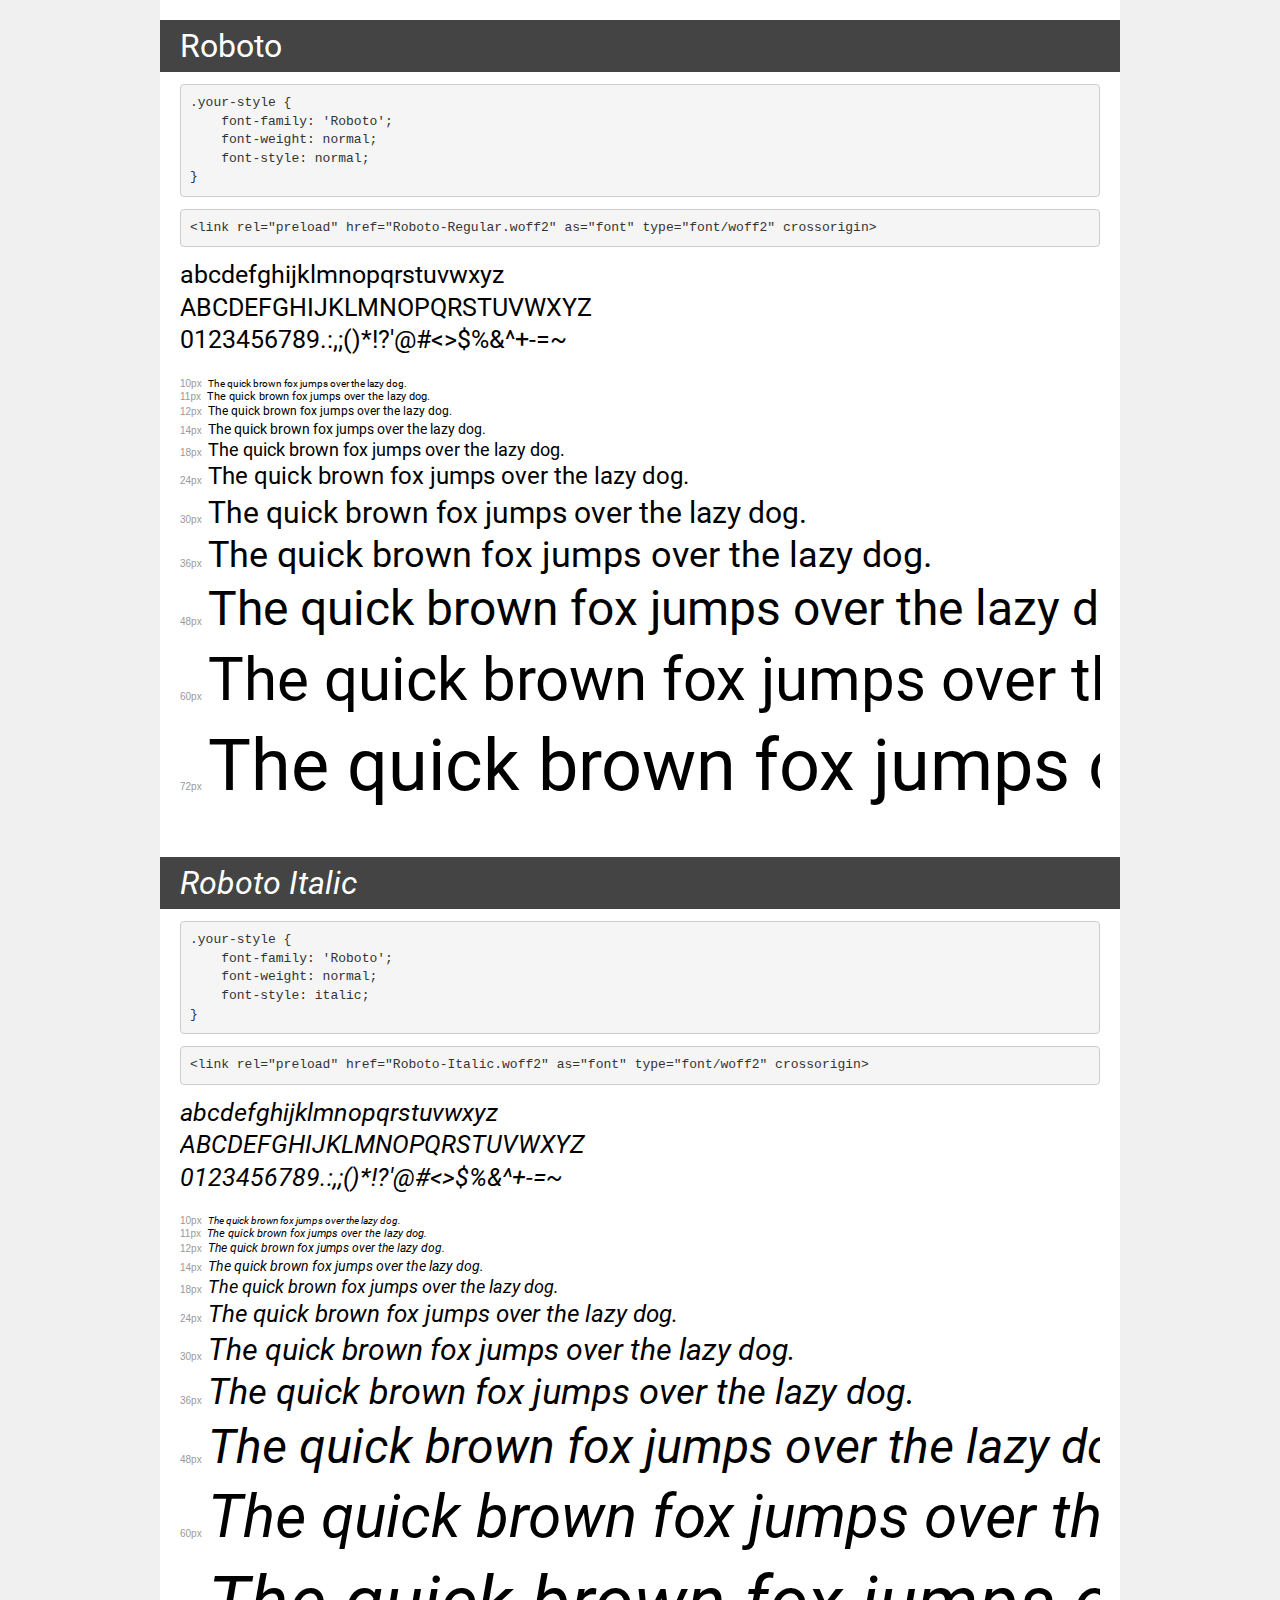
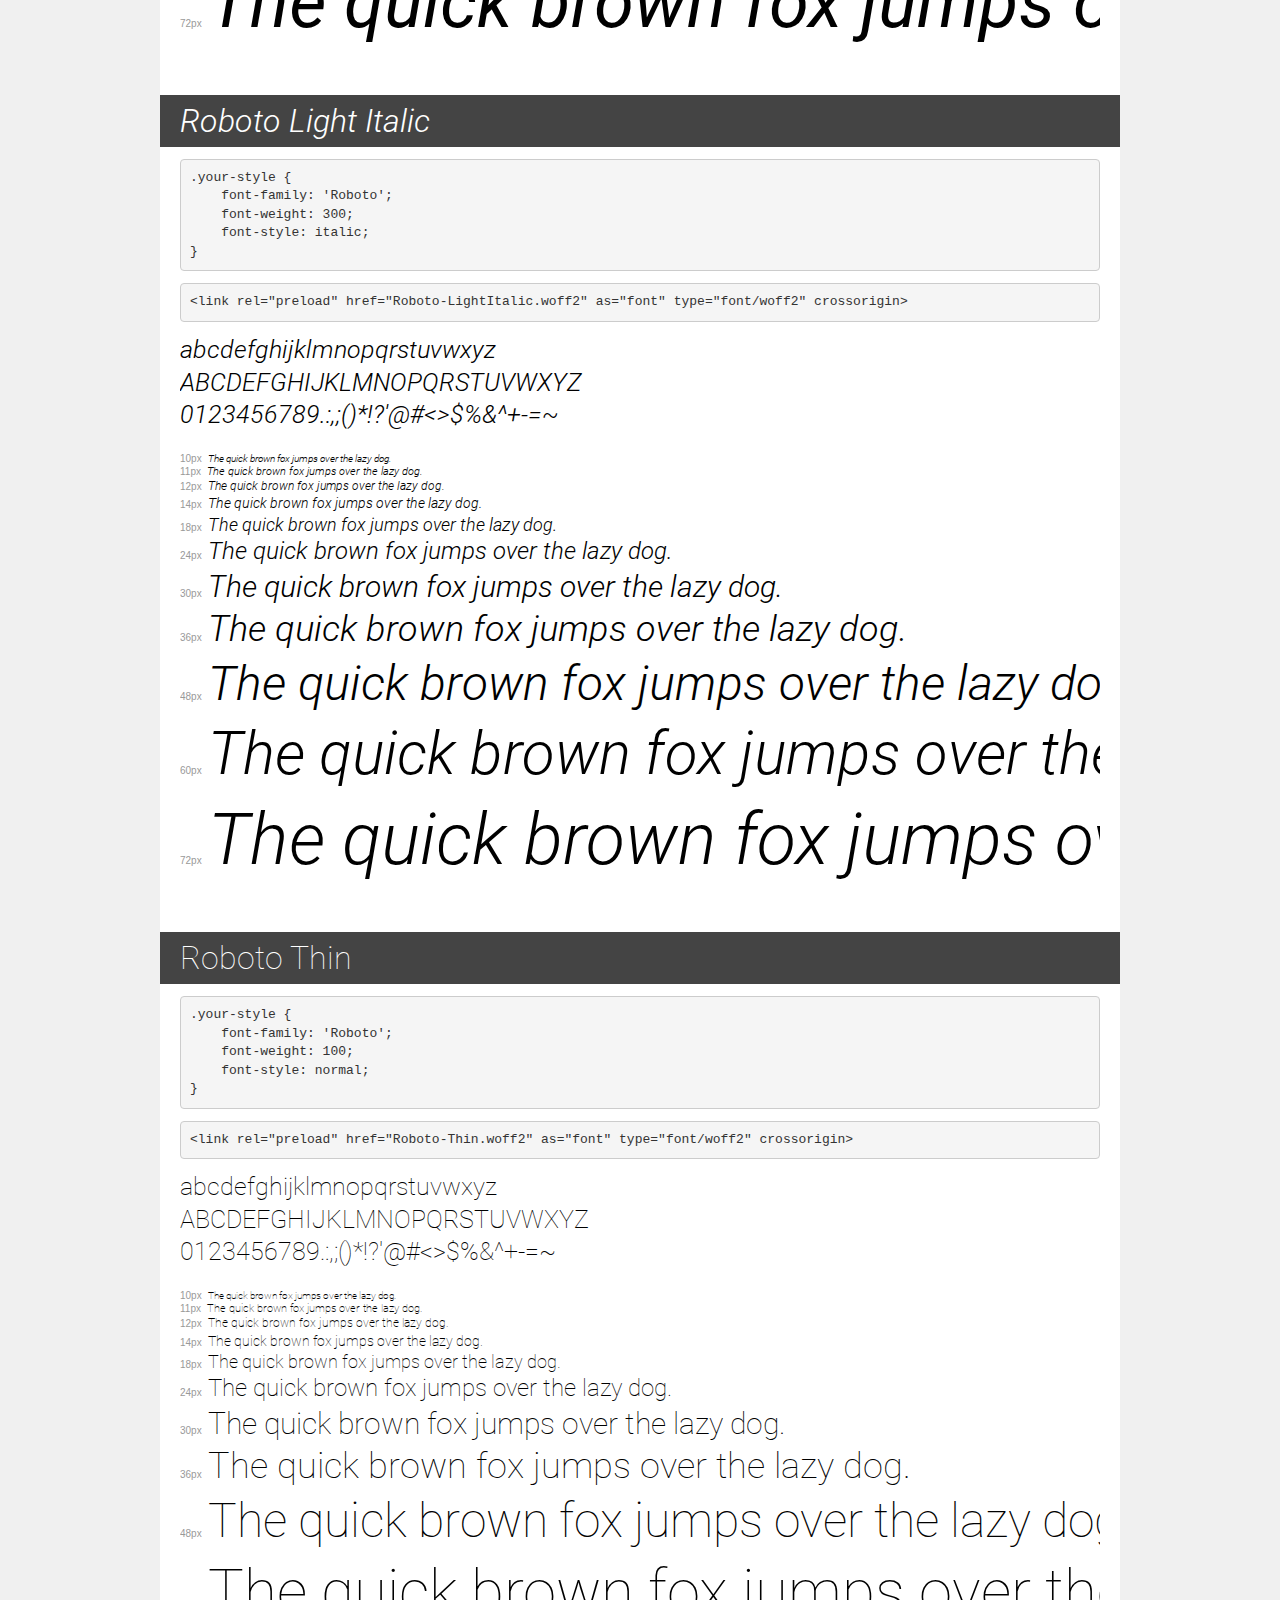
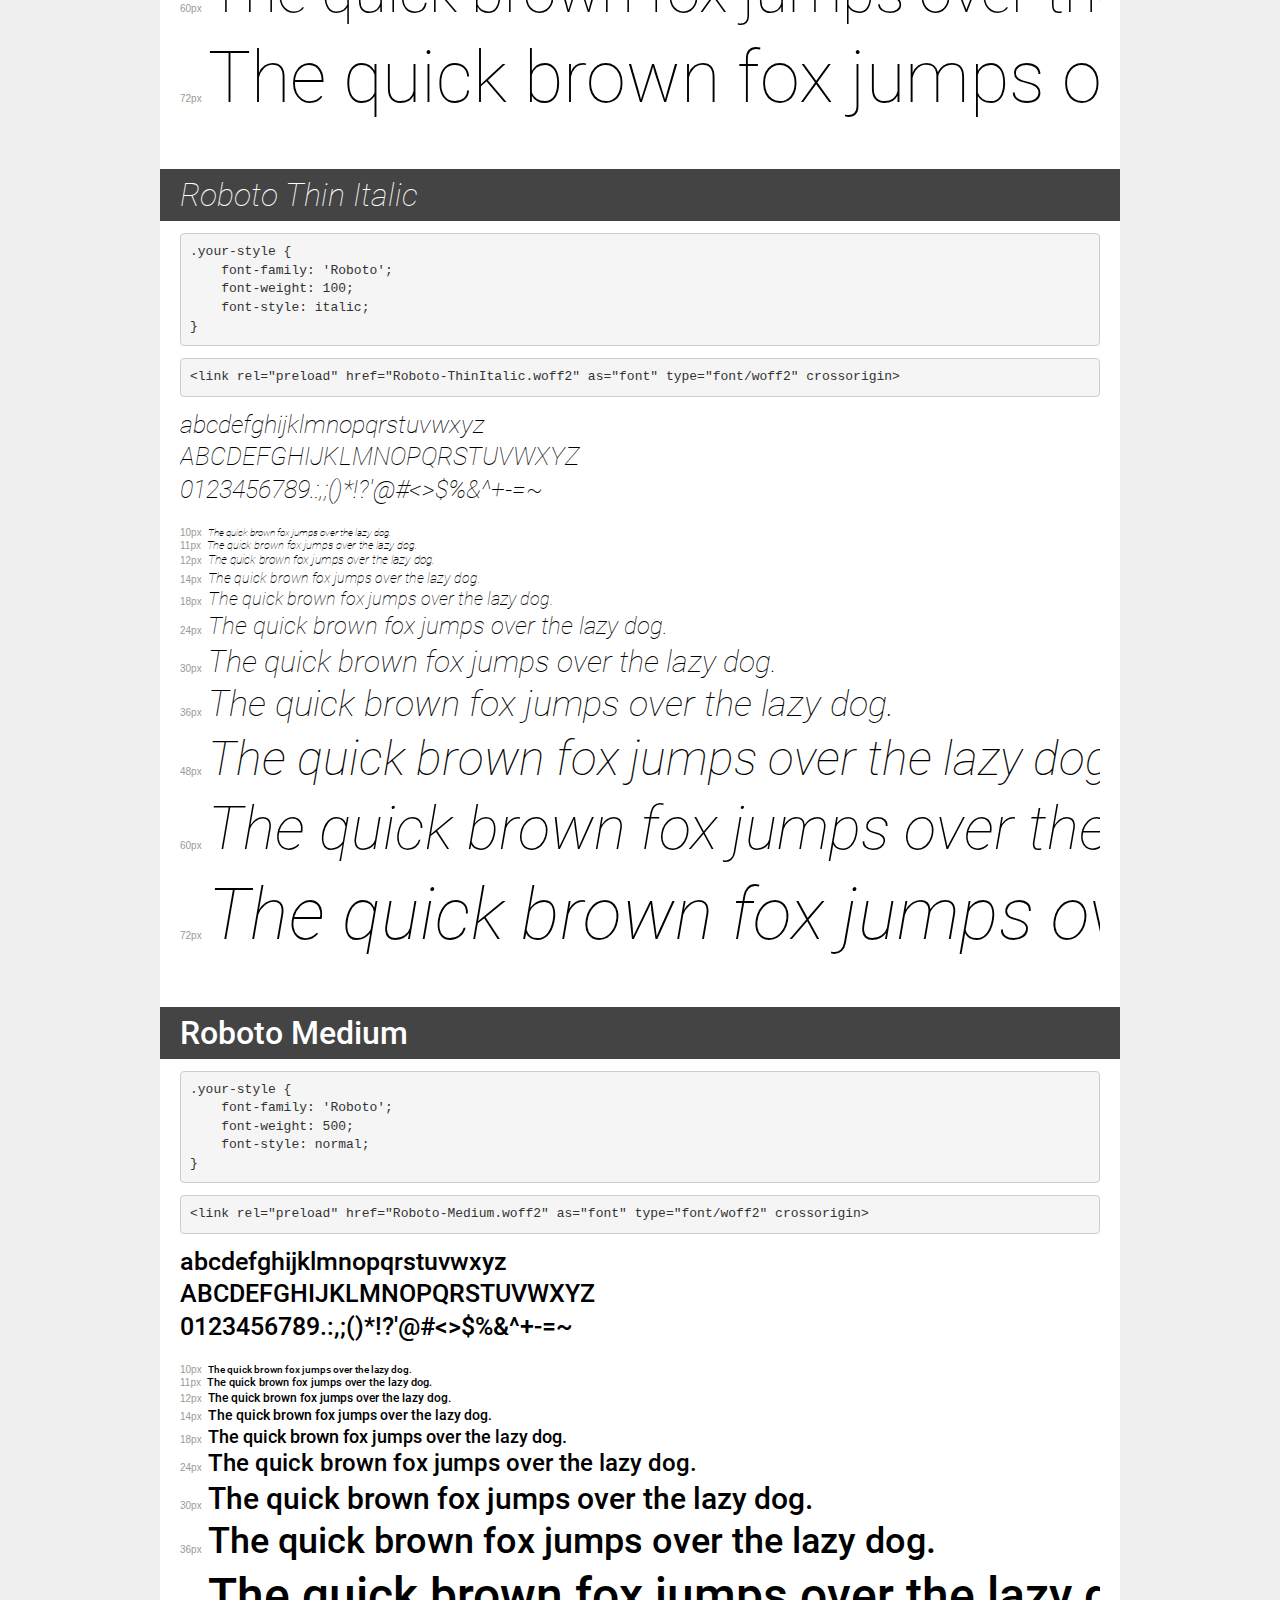
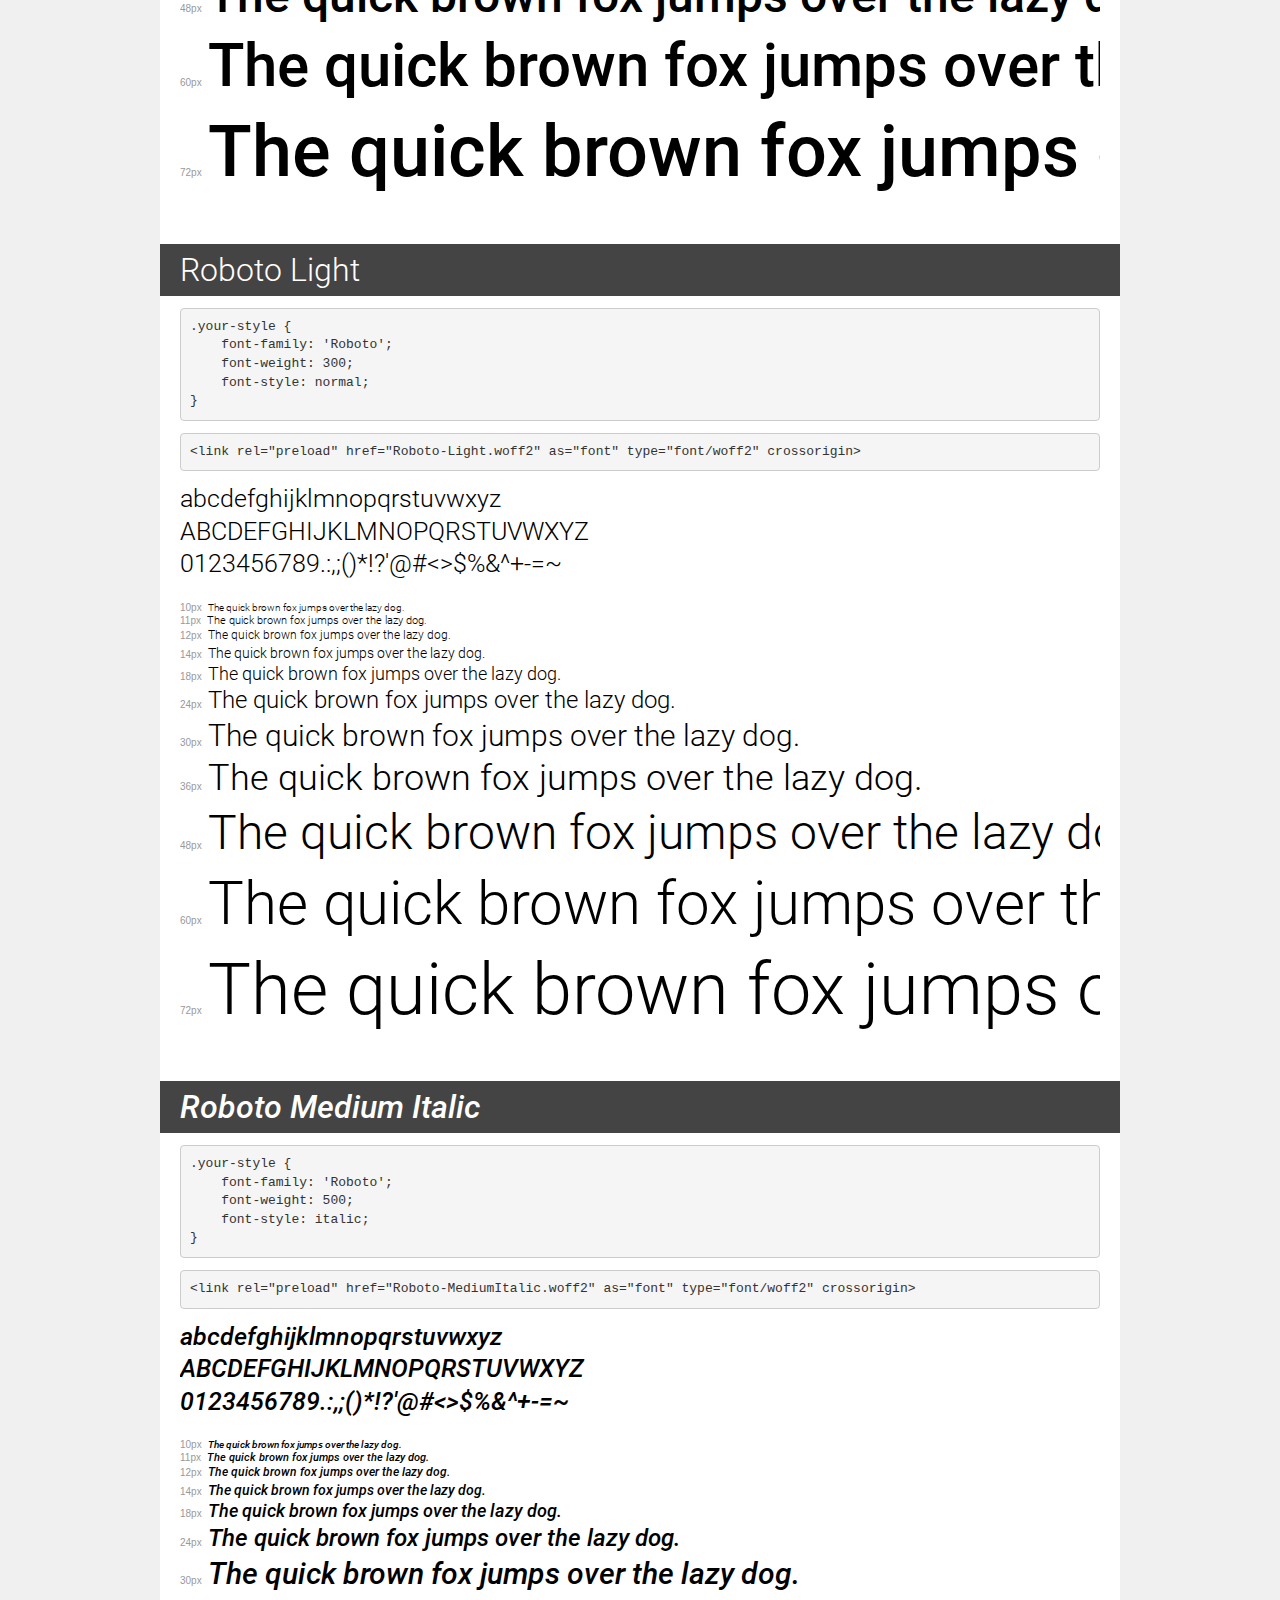
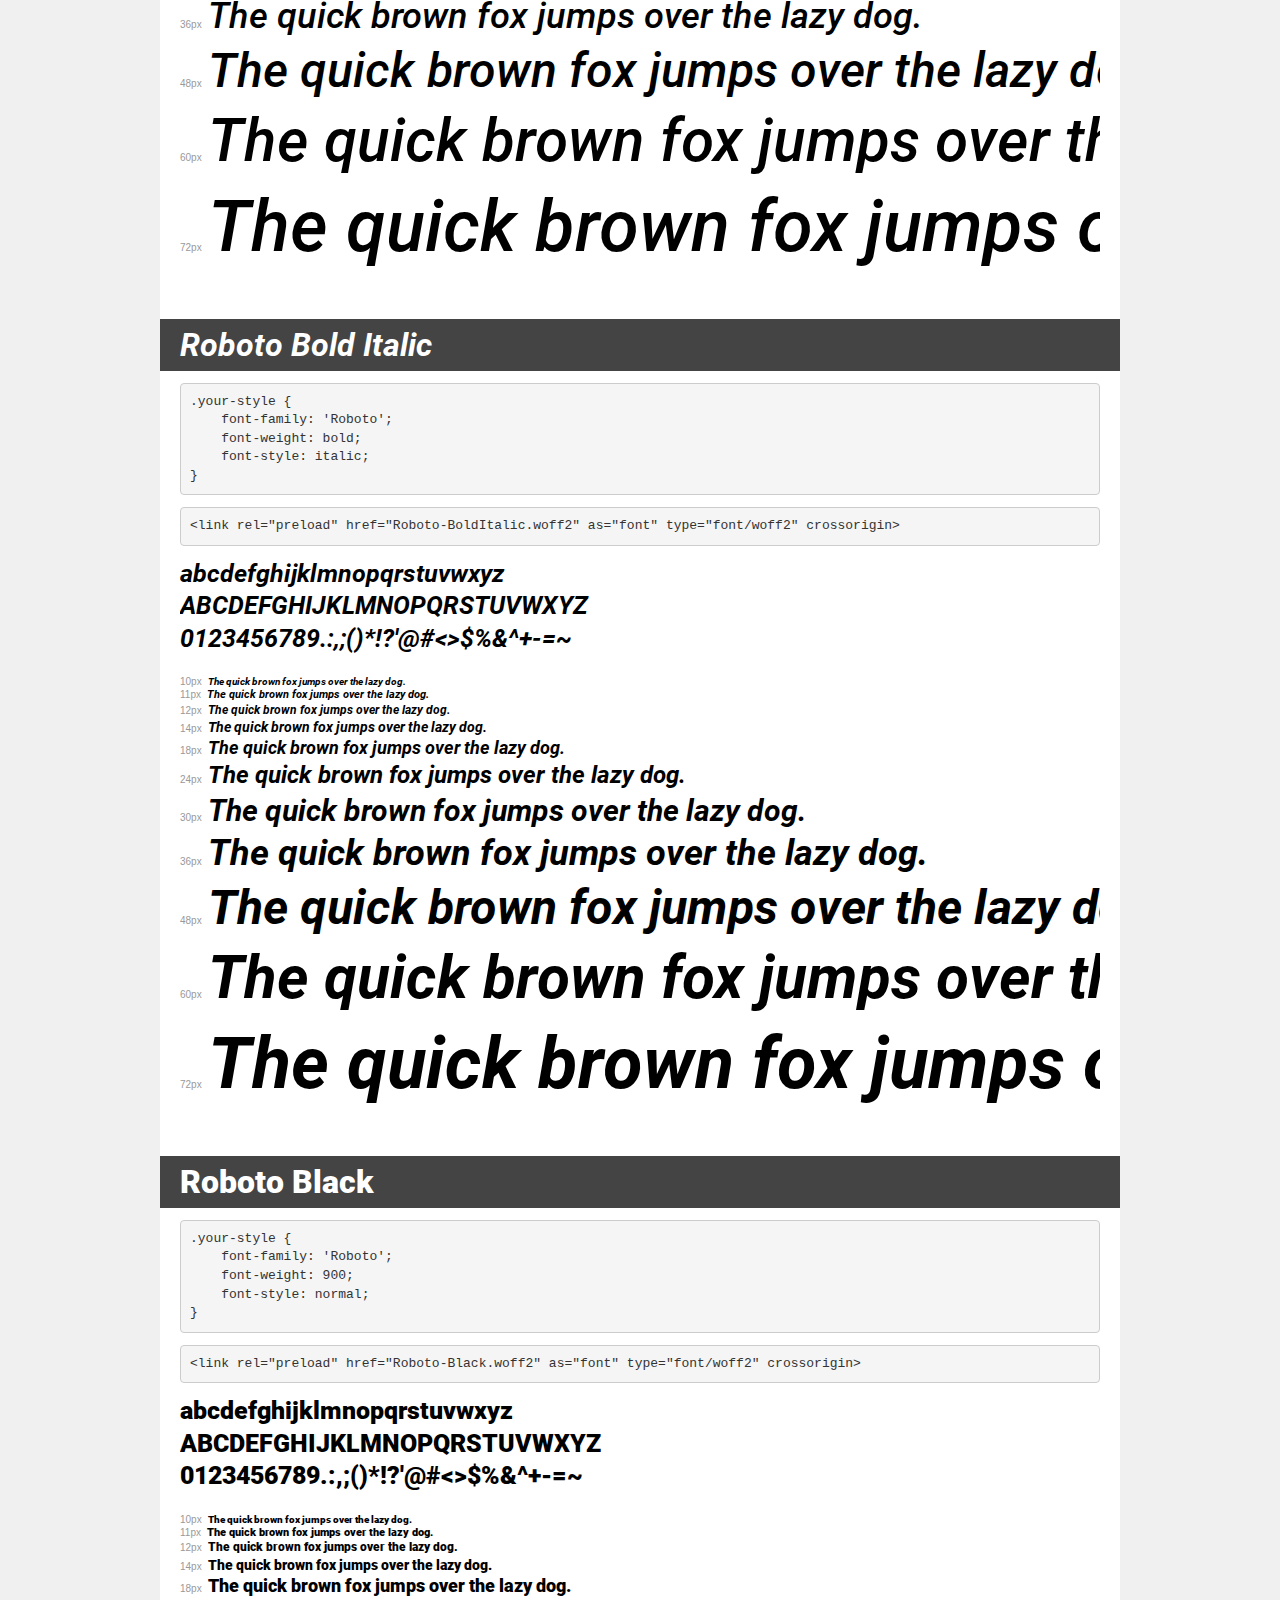
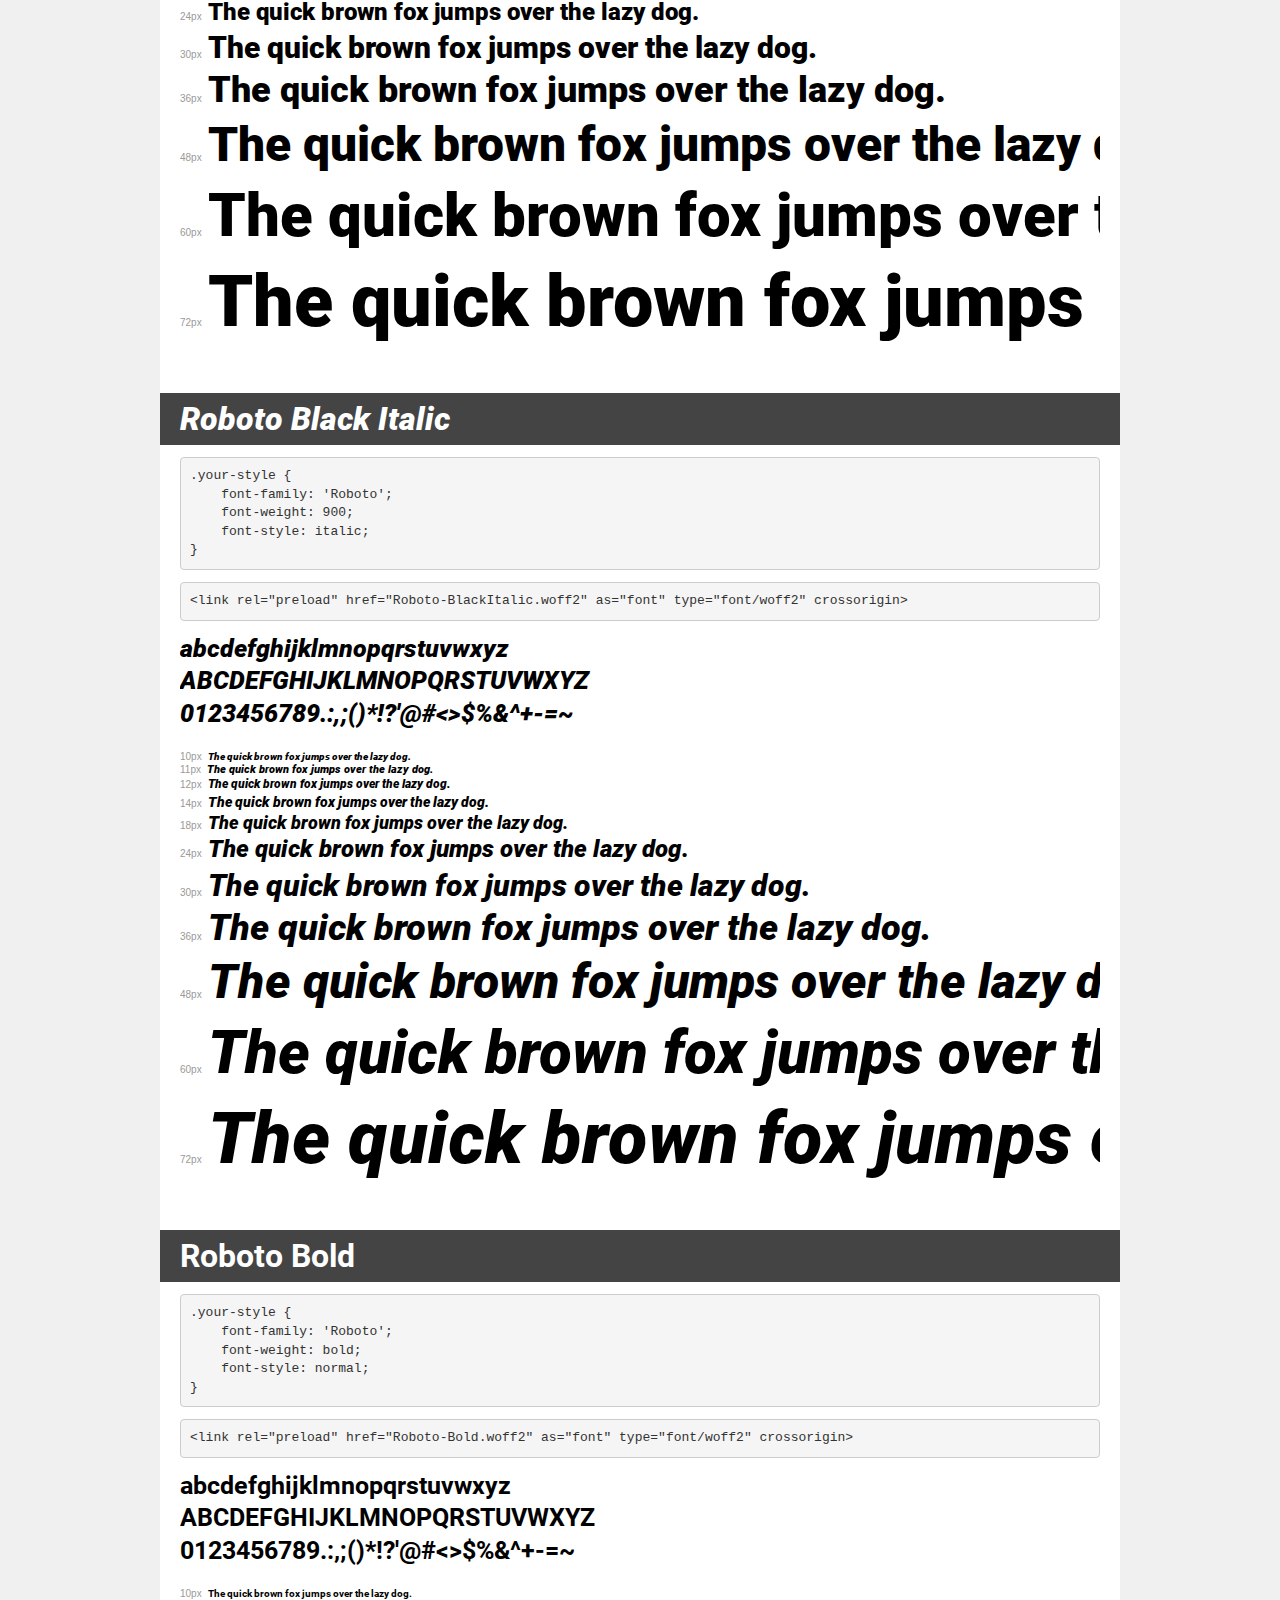
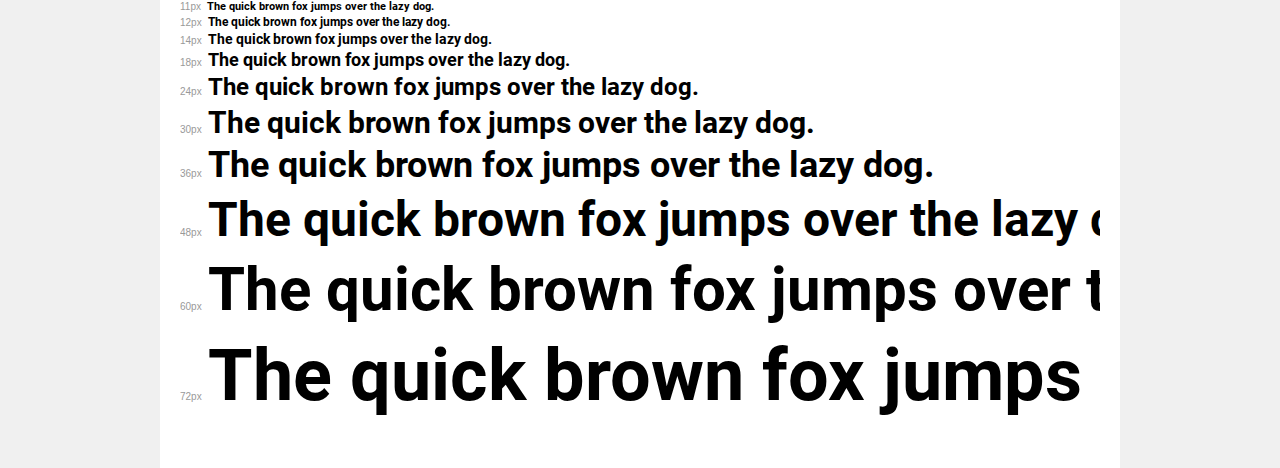
<file: assets/fonts/roboto/demo.html>
<!DOCTYPE html>
<html lang="en">
<head>
    <meta charset="utf-8">
    <meta http-equiv="X-UA-Compatible" content="IE=edge">
    <meta name="viewport" content="width=device-width, initial-scale=1">
    <meta name="robots" content="noindex, noarchive">
    <meta name="format-detection" content="telephone=no">
    <title>Transfonter demo</title>
    <link href="stylesheet.css" rel="stylesheet">
    <style>
        /*
        http://meyerweb.com/eric/tools/css/reset/
        v2.0 | 20110126
        License: none (public domain)
        */
        html, body, div, span, applet, object, iframe,
        h1, h2, h3, h4, h5, h6, p, blockquote, pre,
        a, abbr, acronym, address, big, cite, code,
        del, dfn, em, img, ins, kbd, q, s, samp,
        small, strike, strong, sub, sup, tt, var,
        b, u, i, center,
        dl, dt, dd, ol, ul, li,
        fieldset, form, label, legend,
        table, caption, tbody, tfoot, thead, tr, th, td,
        article, aside, canvas, details, embed,
        figure, figcaption, footer, header, hgroup,
        menu, nav, output, ruby, section, summary,
        time, mark, audio, video {
            margin: 0;
            padding: 0;
            border: 0;
            font-size: 100%;
            font: inherit;
            vertical-align: baseline;
        }
        /* HTML5 display-role reset for older browsers */
        article, aside, details, figcaption, figure,
        footer, header, hgroup, menu, nav, section {
            display: block;
        }
        body {
            line-height: 1;
        }
        ol, ul {
            list-style: none;
        }
        blockquote, q {
            quotes: none;
        }
        blockquote:before, blockquote:after,
        q:before, q:after {
            content: '';
            content: none;
        }
        table {
            border-collapse: collapse;
            border-spacing: 0;
        }
        /* demo styles */
        body {
            background: #f0f0f0;
            color: #000;
        }
        .page {
            background: #fff;
            width: 920px;
            margin: 0 auto;
            padding: 20px 20px 0 20px;
            overflow: hidden;
        }
        .font-container {
            overflow-x: auto;
            overflow-y: hidden;
            margin-bottom: 40px;
            line-height: 1.3;
            white-space: nowrap;
            padding-bottom: 5px;
        }
        h1 {
            position: relative;
            background: #444;
            font-size: 32px;
            color: #fff;
            padding: 10px 20px;
            margin: 0 -20px 12px -20px;
        }
        .letters {
            font-size: 25px;
            margin-bottom: 20px;
        }
        .s10:before {
            content: '10px';
        }
        .s11:before {
            content: '11px';
        }
        .s12:before {
            content: '12px';
        }
        .s14:before {
            content: '14px';
        }
        .s18:before {
            content: '18px';
        }
        .s24:before {
            content: '24px';
        }
        .s30:before {
            content: '30px';
        }
        .s36:before {
            content: '36px';
        }
        .s48:before {
            content: '48px';
        }
        .s60:before {
            content: '60px';
        }
        .s72:before {
            content: '72px';
        }
        .s10:before, .s11:before, .s12:before, .s14:before,
        .s18:before, .s24:before, .s30:before, .s36:before,
        .s48:before, .s60:before, .s72:before {
            font-family: Arial, sans-serif;
            font-size: 10px;
            font-weight: normal;
            font-style: normal;
            color: #999;
            padding-right: 6px;
        }
        pre {
            display: block;
            padding: 9px;
            margin: 0 0 12px;
            font-family: Monaco, Menlo, Consolas, "Courier New", monospace;
            font-size: 13px;
            line-height: 1.428571429;
            color: #333;
            font-weight: normal;
            font-style: normal;
            background-color: #f5f5f5;
            border: 1px solid #ccc;
            overflow-x: auto;
            border-radius: 4px;
        }
        /* responsive */
        @media (max-width: 959px) {
            .page {
                width: auto;
                margin: 0;
            }
        }
    </style>
</head>
<body>
<div class="page">
    <div class="demo">
        <h1 style="font-family: 'Roboto'; font-weight: normal; font-style: normal;">Roboto</h1>
        <pre title="Usage">.your-style {
    font-family: 'Roboto';
    font-weight: normal;
    font-style: normal;
}</pre>
        <pre title="Preload (optional)">
&lt;link rel=&quot;preload&quot; href=&quot;Roboto-Regular.woff2&quot; as=&quot;font&quot; type=&quot;font/woff2&quot; crossorigin&gt;</pre>
        <div class="font-container" style="font-family: 'Roboto'; font-weight: normal; font-style: normal;">
            <p class="letters">
                abcdefghijklmnopqrstuvwxyz<br>
ABCDEFGHIJKLMNOPQRSTUVWXYZ<br>
                0123456789.:,;()*!?'@#&lt;&gt;$%&^+-=~
            </p>
            <p class="s10" style="font-size: 10px;">The quick brown fox jumps over the lazy dog.</p>
            <p class="s11" style="font-size: 11px;">The quick brown fox jumps over the lazy dog.</p>
            <p class="s12" style="font-size: 12px;">The quick brown fox jumps over the lazy dog.</p>
            <p class="s14" style="font-size: 14px;">The quick brown fox jumps over the lazy dog.</p>
            <p class="s18" style="font-size: 18px;">The quick brown fox jumps over the lazy dog.</p>
            <p class="s24" style="font-size: 24px;">The quick brown fox jumps over the lazy dog.</p>
            <p class="s30" style="font-size: 30px;">The quick brown fox jumps over the lazy dog.</p>
            <p class="s36" style="font-size: 36px;">The quick brown fox jumps over the lazy dog.</p>
            <p class="s48" style="font-size: 48px;">The quick brown fox jumps over the lazy dog.</p>
            <p class="s60" style="font-size: 60px;">The quick brown fox jumps over the lazy dog.</p>
            <p class="s72" style="font-size: 72px;">The quick brown fox jumps over the lazy dog.</p>
        </div>
    </div>

    <div class="demo">
        <h1 style="font-family: 'Roboto'; font-weight: normal; font-style: italic;">Roboto Italic</h1>
        <pre title="Usage">.your-style {
    font-family: 'Roboto';
    font-weight: normal;
    font-style: italic;
}</pre>
        <pre title="Preload (optional)">
&lt;link rel=&quot;preload&quot; href=&quot;Roboto-Italic.woff2&quot; as=&quot;font&quot; type=&quot;font/woff2&quot; crossorigin&gt;</pre>
        <div class="font-container" style="font-family: 'Roboto'; font-weight: normal; font-style: italic;">
            <p class="letters">
                abcdefghijklmnopqrstuvwxyz<br>
ABCDEFGHIJKLMNOPQRSTUVWXYZ<br>
                0123456789.:,;()*!?'@#&lt;&gt;$%&^+-=~
            </p>
            <p class="s10" style="font-size: 10px;">The quick brown fox jumps over the lazy dog.</p>
            <p class="s11" style="font-size: 11px;">The quick brown fox jumps over the lazy dog.</p>
            <p class="s12" style="font-size: 12px;">The quick brown fox jumps over the lazy dog.</p>
            <p class="s14" style="font-size: 14px;">The quick brown fox jumps over the lazy dog.</p>
            <p class="s18" style="font-size: 18px;">The quick brown fox jumps over the lazy dog.</p>
            <p class="s24" style="font-size: 24px;">The quick brown fox jumps over the lazy dog.</p>
            <p class="s30" style="font-size: 30px;">The quick brown fox jumps over the lazy dog.</p>
            <p class="s36" style="font-size: 36px;">The quick brown fox jumps over the lazy dog.</p>
            <p class="s48" style="font-size: 48px;">The quick brown fox jumps over the lazy dog.</p>
            <p class="s60" style="font-size: 60px;">The quick brown fox jumps over the lazy dog.</p>
            <p class="s72" style="font-size: 72px;">The quick brown fox jumps over the lazy dog.</p>
        </div>
    </div>

    <div class="demo">
        <h1 style="font-family: 'Roboto'; font-weight: 300; font-style: italic;">Roboto Light Italic</h1>
        <pre title="Usage">.your-style {
    font-family: 'Roboto';
    font-weight: 300;
    font-style: italic;
}</pre>
        <pre title="Preload (optional)">
&lt;link rel=&quot;preload&quot; href=&quot;Roboto-LightItalic.woff2&quot; as=&quot;font&quot; type=&quot;font/woff2&quot; crossorigin&gt;</pre>
        <div class="font-container" style="font-family: 'Roboto'; font-weight: 300; font-style: italic;">
            <p class="letters">
                abcdefghijklmnopqrstuvwxyz<br>
ABCDEFGHIJKLMNOPQRSTUVWXYZ<br>
                0123456789.:,;()*!?'@#&lt;&gt;$%&^+-=~
            </p>
            <p class="s10" style="font-size: 10px;">The quick brown fox jumps over the lazy dog.</p>
            <p class="s11" style="font-size: 11px;">The quick brown fox jumps over the lazy dog.</p>
            <p class="s12" style="font-size: 12px;">The quick brown fox jumps over the lazy dog.</p>
            <p class="s14" style="font-size: 14px;">The quick brown fox jumps over the lazy dog.</p>
            <p class="s18" style="font-size: 18px;">The quick brown fox jumps over the lazy dog.</p>
            <p class="s24" style="font-size: 24px;">The quick brown fox jumps over the lazy dog.</p>
            <p class="s30" style="font-size: 30px;">The quick brown fox jumps over the lazy dog.</p>
            <p class="s36" style="font-size: 36px;">The quick brown fox jumps over the lazy dog.</p>
            <p class="s48" style="font-size: 48px;">The quick brown fox jumps over the lazy dog.</p>
            <p class="s60" style="font-size: 60px;">The quick brown fox jumps over the lazy dog.</p>
            <p class="s72" style="font-size: 72px;">The quick brown fox jumps over the lazy dog.</p>
        </div>
    </div>

    <div class="demo">
        <h1 style="font-family: 'Roboto'; font-weight: 100; font-style: normal;">Roboto Thin</h1>
        <pre title="Usage">.your-style {
    font-family: 'Roboto';
    font-weight: 100;
    font-style: normal;
}</pre>
        <pre title="Preload (optional)">
&lt;link rel=&quot;preload&quot; href=&quot;Roboto-Thin.woff2&quot; as=&quot;font&quot; type=&quot;font/woff2&quot; crossorigin&gt;</pre>
        <div class="font-container" style="font-family: 'Roboto'; font-weight: 100; font-style: normal;">
            <p class="letters">
                abcdefghijklmnopqrstuvwxyz<br>
ABCDEFGHIJKLMNOPQRSTUVWXYZ<br>
                0123456789.:,;()*!?'@#&lt;&gt;$%&^+-=~
            </p>
            <p class="s10" style="font-size: 10px;">The quick brown fox jumps over the lazy dog.</p>
            <p class="s11" style="font-size: 11px;">The quick brown fox jumps over the lazy dog.</p>
            <p class="s12" style="font-size: 12px;">The quick brown fox jumps over the lazy dog.</p>
            <p class="s14" style="font-size: 14px;">The quick brown fox jumps over the lazy dog.</p>
            <p class="s18" style="font-size: 18px;">The quick brown fox jumps over the lazy dog.</p>
            <p class="s24" style="font-size: 24px;">The quick brown fox jumps over the lazy dog.</p>
            <p class="s30" style="font-size: 30px;">The quick brown fox jumps over the lazy dog.</p>
            <p class="s36" style="font-size: 36px;">The quick brown fox jumps over the lazy dog.</p>
            <p class="s48" style="font-size: 48px;">The quick brown fox jumps over the lazy dog.</p>
            <p class="s60" style="font-size: 60px;">The quick brown fox jumps over the lazy dog.</p>
            <p class="s72" style="font-size: 72px;">The quick brown fox jumps over the lazy dog.</p>
        </div>
    </div>

    <div class="demo">
        <h1 style="font-family: 'Roboto'; font-weight: 100; font-style: italic;">Roboto Thin Italic</h1>
        <pre title="Usage">.your-style {
    font-family: 'Roboto';
    font-weight: 100;
    font-style: italic;
}</pre>
        <pre title="Preload (optional)">
&lt;link rel=&quot;preload&quot; href=&quot;Roboto-ThinItalic.woff2&quot; as=&quot;font&quot; type=&quot;font/woff2&quot; crossorigin&gt;</pre>
        <div class="font-container" style="font-family: 'Roboto'; font-weight: 100; font-style: italic;">
            <p class="letters">
                abcdefghijklmnopqrstuvwxyz<br>
ABCDEFGHIJKLMNOPQRSTUVWXYZ<br>
                0123456789.:,;()*!?'@#&lt;&gt;$%&^+-=~
            </p>
            <p class="s10" style="font-size: 10px;">The quick brown fox jumps over the lazy dog.</p>
            <p class="s11" style="font-size: 11px;">The quick brown fox jumps over the lazy dog.</p>
            <p class="s12" style="font-size: 12px;">The quick brown fox jumps over the lazy dog.</p>
            <p class="s14" style="font-size: 14px;">The quick brown fox jumps over the lazy dog.</p>
            <p class="s18" style="font-size: 18px;">The quick brown fox jumps over the lazy dog.</p>
            <p class="s24" style="font-size: 24px;">The quick brown fox jumps over the lazy dog.</p>
            <p class="s30" style="font-size: 30px;">The quick brown fox jumps over the lazy dog.</p>
            <p class="s36" style="font-size: 36px;">The quick brown fox jumps over the lazy dog.</p>
            <p class="s48" style="font-size: 48px;">The quick brown fox jumps over the lazy dog.</p>
            <p class="s60" style="font-size: 60px;">The quick brown fox jumps over the lazy dog.</p>
            <p class="s72" style="font-size: 72px;">The quick brown fox jumps over the lazy dog.</p>
        </div>
    </div>

    <div class="demo">
        <h1 style="font-family: 'Roboto'; font-weight: 500; font-style: normal;">Roboto Medium</h1>
        <pre title="Usage">.your-style {
    font-family: 'Roboto';
    font-weight: 500;
    font-style: normal;
}</pre>
        <pre title="Preload (optional)">
&lt;link rel=&quot;preload&quot; href=&quot;Roboto-Medium.woff2&quot; as=&quot;font&quot; type=&quot;font/woff2&quot; crossorigin&gt;</pre>
        <div class="font-container" style="font-family: 'Roboto'; font-weight: 500; font-style: normal;">
            <p class="letters">
                abcdefghijklmnopqrstuvwxyz<br>
ABCDEFGHIJKLMNOPQRSTUVWXYZ<br>
                0123456789.:,;()*!?'@#&lt;&gt;$%&^+-=~
            </p>
            <p class="s10" style="font-size: 10px;">The quick brown fox jumps over the lazy dog.</p>
            <p class="s11" style="font-size: 11px;">The quick brown fox jumps over the lazy dog.</p>
            <p class="s12" style="font-size: 12px;">The quick brown fox jumps over the lazy dog.</p>
            <p class="s14" style="font-size: 14px;">The quick brown fox jumps over the lazy dog.</p>
            <p class="s18" style="font-size: 18px;">The quick brown fox jumps over the lazy dog.</p>
            <p class="s24" style="font-size: 24px;">The quick brown fox jumps over the lazy dog.</p>
            <p class="s30" style="font-size: 30px;">The quick brown fox jumps over the lazy dog.</p>
            <p class="s36" style="font-size: 36px;">The quick brown fox jumps over the lazy dog.</p>
            <p class="s48" style="font-size: 48px;">The quick brown fox jumps over the lazy dog.</p>
            <p class="s60" style="font-size: 60px;">The quick brown fox jumps over the lazy dog.</p>
            <p class="s72" style="font-size: 72px;">The quick brown fox jumps over the lazy dog.</p>
        </div>
    </div>

    <div class="demo">
        <h1 style="font-family: 'Roboto'; font-weight: 300; font-style: normal;">Roboto Light</h1>
        <pre title="Usage">.your-style {
    font-family: 'Roboto';
    font-weight: 300;
    font-style: normal;
}</pre>
        <pre title="Preload (optional)">
&lt;link rel=&quot;preload&quot; href=&quot;Roboto-Light.woff2&quot; as=&quot;font&quot; type=&quot;font/woff2&quot; crossorigin&gt;</pre>
        <div class="font-container" style="font-family: 'Roboto'; font-weight: 300; font-style: normal;">
            <p class="letters">
                abcdefghijklmnopqrstuvwxyz<br>
ABCDEFGHIJKLMNOPQRSTUVWXYZ<br>
                0123456789.:,;()*!?'@#&lt;&gt;$%&^+-=~
            </p>
            <p class="s10" style="font-size: 10px;">The quick brown fox jumps over the lazy dog.</p>
            <p class="s11" style="font-size: 11px;">The quick brown fox jumps over the lazy dog.</p>
            <p class="s12" style="font-size: 12px;">The quick brown fox jumps over the lazy dog.</p>
            <p class="s14" style="font-size: 14px;">The quick brown fox jumps over the lazy dog.</p>
            <p class="s18" style="font-size: 18px;">The quick brown fox jumps over the lazy dog.</p>
            <p class="s24" style="font-size: 24px;">The quick brown fox jumps over the lazy dog.</p>
            <p class="s30" style="font-size: 30px;">The quick brown fox jumps over the lazy dog.</p>
            <p class="s36" style="font-size: 36px;">The quick brown fox jumps over the lazy dog.</p>
            <p class="s48" style="font-size: 48px;">The quick brown fox jumps over the lazy dog.</p>
            <p class="s60" style="font-size: 60px;">The quick brown fox jumps over the lazy dog.</p>
            <p class="s72" style="font-size: 72px;">The quick brown fox jumps over the lazy dog.</p>
        </div>
    </div>

    <div class="demo">
        <h1 style="font-family: 'Roboto'; font-weight: 500; font-style: italic;">Roboto Medium Italic</h1>
        <pre title="Usage">.your-style {
    font-family: 'Roboto';
    font-weight: 500;
    font-style: italic;
}</pre>
        <pre title="Preload (optional)">
&lt;link rel=&quot;preload&quot; href=&quot;Roboto-MediumItalic.woff2&quot; as=&quot;font&quot; type=&quot;font/woff2&quot; crossorigin&gt;</pre>
        <div class="font-container" style="font-family: 'Roboto'; font-weight: 500; font-style: italic;">
            <p class="letters">
                abcdefghijklmnopqrstuvwxyz<br>
ABCDEFGHIJKLMNOPQRSTUVWXYZ<br>
                0123456789.:,;()*!?'@#&lt;&gt;$%&^+-=~
            </p>
            <p class="s10" style="font-size: 10px;">The quick brown fox jumps over the lazy dog.</p>
            <p class="s11" style="font-size: 11px;">The quick brown fox jumps over the lazy dog.</p>
            <p class="s12" style="font-size: 12px;">The quick brown fox jumps over the lazy dog.</p>
            <p class="s14" style="font-size: 14px;">The quick brown fox jumps over the lazy dog.</p>
            <p class="s18" style="font-size: 18px;">The quick brown fox jumps over the lazy dog.</p>
            <p class="s24" style="font-size: 24px;">The quick brown fox jumps over the lazy dog.</p>
            <p class="s30" style="font-size: 30px;">The quick brown fox jumps over the lazy dog.</p>
            <p class="s36" style="font-size: 36px;">The quick brown fox jumps over the lazy dog.</p>
            <p class="s48" style="font-size: 48px;">The quick brown fox jumps over the lazy dog.</p>
            <p class="s60" style="font-size: 60px;">The quick brown fox jumps over the lazy dog.</p>
            <p class="s72" style="font-size: 72px;">The quick brown fox jumps over the lazy dog.</p>
        </div>
    </div>

    <div class="demo">
        <h1 style="font-family: 'Roboto'; font-weight: bold; font-style: italic;">Roboto Bold Italic</h1>
        <pre title="Usage">.your-style {
    font-family: 'Roboto';
    font-weight: bold;
    font-style: italic;
}</pre>
        <pre title="Preload (optional)">
&lt;link rel=&quot;preload&quot; href=&quot;Roboto-BoldItalic.woff2&quot; as=&quot;font&quot; type=&quot;font/woff2&quot; crossorigin&gt;</pre>
        <div class="font-container" style="font-family: 'Roboto'; font-weight: bold; font-style: italic;">
            <p class="letters">
                abcdefghijklmnopqrstuvwxyz<br>
ABCDEFGHIJKLMNOPQRSTUVWXYZ<br>
                0123456789.:,;()*!?'@#&lt;&gt;$%&^+-=~
            </p>
            <p class="s10" style="font-size: 10px;">The quick brown fox jumps over the lazy dog.</p>
            <p class="s11" style="font-size: 11px;">The quick brown fox jumps over the lazy dog.</p>
            <p class="s12" style="font-size: 12px;">The quick brown fox jumps over the lazy dog.</p>
            <p class="s14" style="font-size: 14px;">The quick brown fox jumps over the lazy dog.</p>
            <p class="s18" style="font-size: 18px;">The quick brown fox jumps over the lazy dog.</p>
            <p class="s24" style="font-size: 24px;">The quick brown fox jumps over the lazy dog.</p>
            <p class="s30" style="font-size: 30px;">The quick brown fox jumps over the lazy dog.</p>
            <p class="s36" style="font-size: 36px;">The quick brown fox jumps over the lazy dog.</p>
            <p class="s48" style="font-size: 48px;">The quick brown fox jumps over the lazy dog.</p>
            <p class="s60" style="font-size: 60px;">The quick brown fox jumps over the lazy dog.</p>
            <p class="s72" style="font-size: 72px;">The quick brown fox jumps over the lazy dog.</p>
        </div>
    </div>

    <div class="demo">
        <h1 style="font-family: 'Roboto'; font-weight: 900; font-style: normal;">Roboto Black</h1>
        <pre title="Usage">.your-style {
    font-family: 'Roboto';
    font-weight: 900;
    font-style: normal;
}</pre>
        <pre title="Preload (optional)">
&lt;link rel=&quot;preload&quot; href=&quot;Roboto-Black.woff2&quot; as=&quot;font&quot; type=&quot;font/woff2&quot; crossorigin&gt;</pre>
        <div class="font-container" style="font-family: 'Roboto'; font-weight: 900; font-style: normal;">
            <p class="letters">
                abcdefghijklmnopqrstuvwxyz<br>
ABCDEFGHIJKLMNOPQRSTUVWXYZ<br>
                0123456789.:,;()*!?'@#&lt;&gt;$%&^+-=~
            </p>
            <p class="s10" style="font-size: 10px;">The quick brown fox jumps over the lazy dog.</p>
            <p class="s11" style="font-size: 11px;">The quick brown fox jumps over the lazy dog.</p>
            <p class="s12" style="font-size: 12px;">The quick brown fox jumps over the lazy dog.</p>
            <p class="s14" style="font-size: 14px;">The quick brown fox jumps over the lazy dog.</p>
            <p class="s18" style="font-size: 18px;">The quick brown fox jumps over the lazy dog.</p>
            <p class="s24" style="font-size: 24px;">The quick brown fox jumps over the lazy dog.</p>
            <p class="s30" style="font-size: 30px;">The quick brown fox jumps over the lazy dog.</p>
            <p class="s36" style="font-size: 36px;">The quick brown fox jumps over the lazy dog.</p>
            <p class="s48" style="font-size: 48px;">The quick brown fox jumps over the lazy dog.</p>
            <p class="s60" style="font-size: 60px;">The quick brown fox jumps over the lazy dog.</p>
            <p class="s72" style="font-size: 72px;">The quick brown fox jumps over the lazy dog.</p>
        </div>
    </div>

    <div class="demo">
        <h1 style="font-family: 'Roboto'; font-weight: 900; font-style: italic;">Roboto Black Italic</h1>
        <pre title="Usage">.your-style {
    font-family: 'Roboto';
    font-weight: 900;
    font-style: italic;
}</pre>
        <pre title="Preload (optional)">
&lt;link rel=&quot;preload&quot; href=&quot;Roboto-BlackItalic.woff2&quot; as=&quot;font&quot; type=&quot;font/woff2&quot; crossorigin&gt;</pre>
        <div class="font-container" style="font-family: 'Roboto'; font-weight: 900; font-style: italic;">
            <p class="letters">
                abcdefghijklmnopqrstuvwxyz<br>
ABCDEFGHIJKLMNOPQRSTUVWXYZ<br>
                0123456789.:,;()*!?'@#&lt;&gt;$%&^+-=~
            </p>
            <p class="s10" style="font-size: 10px;">The quick brown fox jumps over the lazy dog.</p>
            <p class="s11" style="font-size: 11px;">The quick brown fox jumps over the lazy dog.</p>
            <p class="s12" style="font-size: 12px;">The quick brown fox jumps over the lazy dog.</p>
            <p class="s14" style="font-size: 14px;">The quick brown fox jumps over the lazy dog.</p>
            <p class="s18" style="font-size: 18px;">The quick brown fox jumps over the lazy dog.</p>
            <p class="s24" style="font-size: 24px;">The quick brown fox jumps over the lazy dog.</p>
            <p class="s30" style="font-size: 30px;">The quick brown fox jumps over the lazy dog.</p>
            <p class="s36" style="font-size: 36px;">The quick brown fox jumps over the lazy dog.</p>
            <p class="s48" style="font-size: 48px;">The quick brown fox jumps over the lazy dog.</p>
            <p class="s60" style="font-size: 60px;">The quick brown fox jumps over the lazy dog.</p>
            <p class="s72" style="font-size: 72px;">The quick brown fox jumps over the lazy dog.</p>
        </div>
    </div>

    <div class="demo">
        <h1 style="font-family: 'Roboto'; font-weight: bold; font-style: normal;">Roboto Bold</h1>
        <pre title="Usage">.your-style {
    font-family: 'Roboto';
    font-weight: bold;
    font-style: normal;
}</pre>
        <pre title="Preload (optional)">
&lt;link rel=&quot;preload&quot; href=&quot;Roboto-Bold.woff2&quot; as=&quot;font&quot; type=&quot;font/woff2&quot; crossorigin&gt;</pre>
        <div class="font-container" style="font-family: 'Roboto'; font-weight: bold; font-style: normal;">
            <p class="letters">
                abcdefghijklmnopqrstuvwxyz<br>
ABCDEFGHIJKLMNOPQRSTUVWXYZ<br>
                0123456789.:,;()*!?'@#&lt;&gt;$%&^+-=~
            </p>
            <p class="s10" style="font-size: 10px;">The quick brown fox jumps over the lazy dog.</p>
            <p class="s11" style="font-size: 11px;">The quick brown fox jumps over the lazy dog.</p>
            <p class="s12" style="font-size: 12px;">The quick brown fox jumps over the lazy dog.</p>
            <p class="s14" style="font-size: 14px;">The quick brown fox jumps over the lazy dog.</p>
            <p class="s18" style="font-size: 18px;">The quick brown fox jumps over the lazy dog.</p>
            <p class="s24" style="font-size: 24px;">The quick brown fox jumps over the lazy dog.</p>
            <p class="s30" style="font-size: 30px;">The quick brown fox jumps over the lazy dog.</p>
            <p class="s36" style="font-size: 36px;">The quick brown fox jumps over the lazy dog.</p>
            <p class="s48" style="font-size: 48px;">The quick brown fox jumps over the lazy dog.</p>
            <p class="s60" style="font-size: 60px;">The quick brown fox jumps over the lazy dog.</p>
            <p class="s72" style="font-size: 72px;">The quick brown fox jumps over the lazy dog.</p>
        </div>
    </div>

</div>
</body>
</html>
</file>
<file: assets/fonts/roboto/stylesheet.css>
@font-face {
    font-family: 'Roboto';
    src: url('Roboto-Regular.woff2') format('woff2'),
        url('Roboto-Regular.woff') format('woff');
    font-weight: normal;
    font-style: normal;
    font-display: swap;
}

@font-face {
    font-family: 'Roboto';
    src: url('Roboto-Italic.woff2') format('woff2'),
        url('Roboto-Italic.woff') format('woff');
    font-weight: normal;
    font-style: italic;
    font-display: swap;
}

@font-face {
    font-family: 'Roboto';
    src: url('Roboto-LightItalic.woff2') format('woff2'),
        url('Roboto-LightItalic.woff') format('woff');
    font-weight: 300;
    font-style: italic;
    font-display: swap;
}

@font-face {
    font-family: 'Roboto';
    src: url('Roboto-Thin.woff2') format('woff2'),
        url('Roboto-Thin.woff') format('woff');
    font-weight: 100;
    font-style: normal;
    font-display: swap;
}

@font-face {
    font-family: 'Roboto';
    src: url('Roboto-ThinItalic.woff2') format('woff2'),
        url('Roboto-ThinItalic.woff') format('woff');
    font-weight: 100;
    font-style: italic;
    font-display: swap;
}

@font-face {
    font-family: 'Roboto';
    src: url('Roboto-Medium.woff2') format('woff2'),
        url('Roboto-Medium.woff') format('woff');
    font-weight: 500;
    font-style: normal;
    font-display: swap;
}

@font-face {
    font-family: 'Roboto';
    src: url('Roboto-Light.woff2') format('woff2'),
        url('Roboto-Light.woff') format('woff');
    font-weight: 300;
    font-style: normal;
    font-display: swap;
}

@font-face {
    font-family: 'Roboto';
    src: url('Roboto-MediumItalic.woff2') format('woff2'),
        url('Roboto-MediumItalic.woff') format('woff');
    font-weight: 500;
    font-style: italic;
    font-display: swap;
}

@font-face {
    font-family: 'Roboto';
    src: url('Roboto-BoldItalic.woff2') format('woff2'),
        url('Roboto-BoldItalic.woff') format('woff');
    font-weight: bold;
    font-style: italic;
    font-display: swap;
}

@font-face {
    font-family: 'Roboto';
    src: url('Roboto-Black.woff2') format('woff2'),
        url('Roboto-Black.woff') format('woff');
    font-weight: 900;
    font-style: normal;
    font-display: swap;
}

@font-face {
    font-family: 'Roboto';
    src: url('Roboto-BlackItalic.woff2') format('woff2'),
        url('Roboto-BlackItalic.woff') format('woff');
    font-weight: 900;
    font-style: italic;
    font-display: swap;
}

@font-face {
    font-family: 'Roboto';
    src: url('Roboto-Bold.woff2') format('woff2'),
        url('Roboto-Bold.woff') format('woff');
    font-weight: bold;
    font-style: normal;
    font-display: swap;
}
</file>
